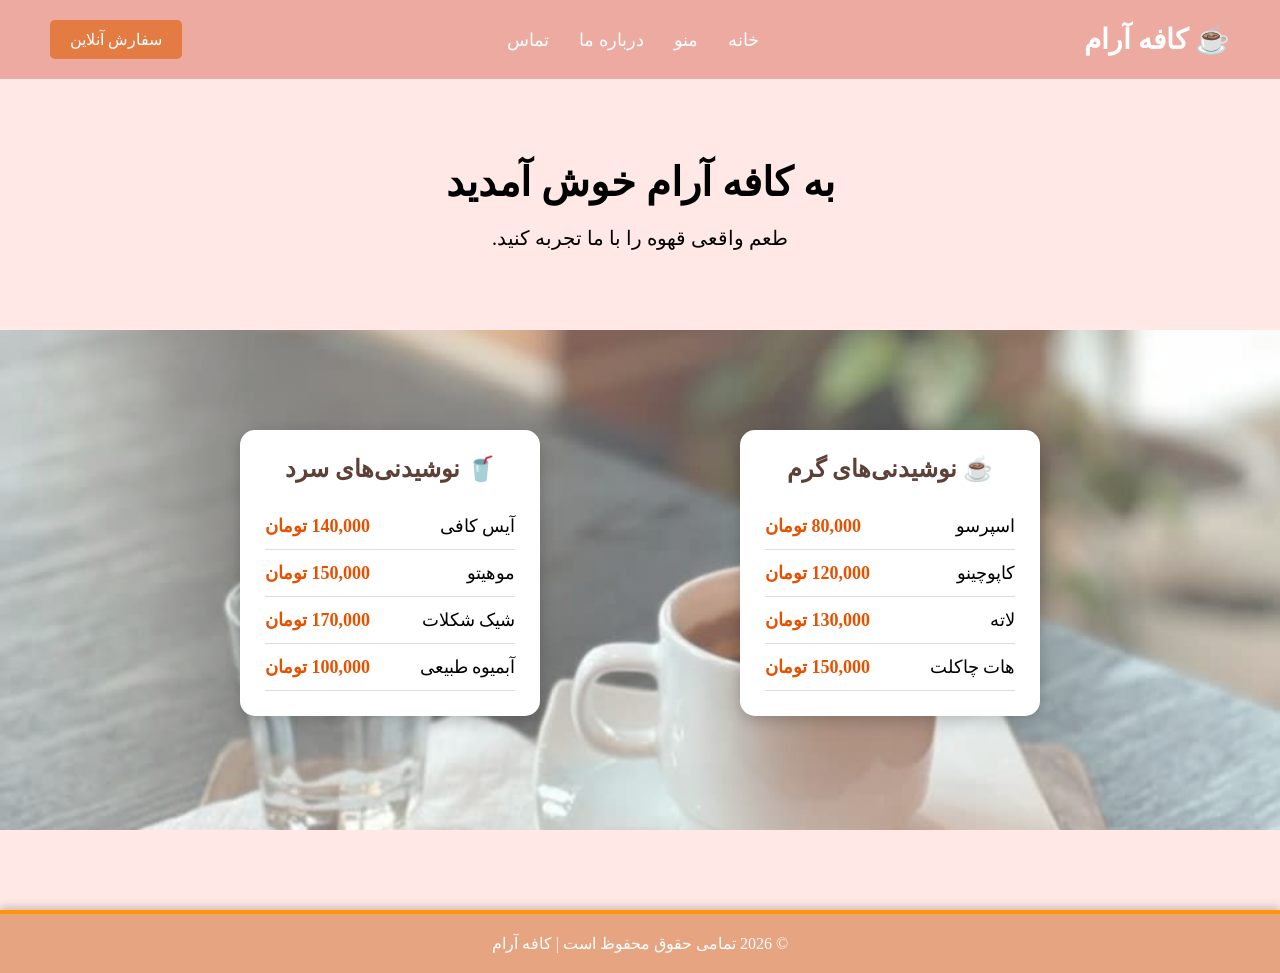
<file: projectBasicprogramming/index.html>
<!DOCTYPE html>
<html lang="fa" dir="rtl">
<head>
    <meta charset="UTF-8">
    <meta name="viewport" content="width=device-width, initial-scale=1.0">
    <title>کافه آرام</title>
    <link rel="stylesheet" href="style.css">
</head>
<body>

    <header>
        <div class="logo">☕ کافه آرام</div>

        <nav>
            <ul>
                <li><a href="#">خانه</a></li>
                <li><a href="#">منو</a></li>
                <li><a href="#">درباره ما</a></li>
                <li><a href="#">تماس</a></li>
            </ul>
        </nav>

        <a href="#" class="btn">سفارش آنلاین</a>
    </header>


    <section class="hero">
        <h1>به کافه آرام خوش آمدید</h1>
        <p>طعم واقعی قهوه را با ما تجربه کنید.</p>
    </section>

    <section class="menu">

    <div class="menu-box">

        <div class="menu-list">
            <h2>☕ نوشیدنی‌های گرم</h2>

            <ul>
                <li>
                    اسپرسو
                    <span>80,000 تومان</span>
                </li>

                <li>
                    کاپوچینو
                    <span>120,000 تومان</span>
                </li>

                <li>
                    لاته
                    <span>130,000 تومان</span>
                </li>

                <li>
                    هات چاکلت
                    <span>150,000 تومان</span>
                </li>
            </ul>
        </div>


        <div class="menu-list">
            <h2>🥤 نوشیدنی‌های سرد</h2>

            <ul>
                <li>
                    آیس کافی
                    <span>140,000 تومان</span>
                </li>

                <li>
                    موهیتو
                    <span>150,000 تومان</span>
                </li>

                <li>
                    شیک شکلات
                    <span>170,000 تومان</span>
                </li>

                <li>
                    آبمیوه طبیعی
                    <span>100,000 تومان</span>
                </li>
            </ul>
        </div>

    </div>

</section>

    <footer>
        <p>© 2026 تمامی حقوق محفوظ است | کافه آرام</p>
    </footer>

</body>
</html>
</file>
<file: projectBasicprogramming/style.css>
*{
    margin:0;
    padding:0;
    box-sizing:border-box;
    font-family:Tahoma;
}

body{
    background:#FFE8E5;
}

header{
    background:#ecaaa1;
    color:white;
    display:flex;
    justify-content:space-between;
    align-items:center;
    padding:20px 50px;

}

.logo{
    font-size:28px;
    font-weight:bold;
}

nav ul{
    list-style:none;
    display:flex;
}

nav ul li{
    margin:0 15px;
}

nav ul li a{
    color:white;
    text-decoration:none;
    font-size:18px;
}

nav ul li a:hover{
    color:#e14e14;
}

.btn{
    text-decoration:none;
    background:#e37b43 ;
    background: ;
    color:white;
    padding:10px 20px;
    border-radius:5px;
    transition:0.3s;
}

.btn:hover{
    background:#ff6004;
}

.hero{
    text-align:center;
    padding:80px 20px;

}

.hero h1{
    font-size:40px;
    margin-bottom:20px;
}

.hero p{
    font-size:20px;
}

footer{
    position: relative;
    bottom: 0;
    left: 0;
    width: 100%;
    

    background:#e7a480 ;
    color:white;
    text-align:center;
    padding:20px;
    margin-top:80px;
    font-size:16px;
    border-top:4px solid #ff9800;
    box-shadow:0 -3px 8px rgba(0,0,0,0.2);



}
footer p{
    letter-spacing:0px;
}
.menu{

    min-height:500px;

    background-image:
    linear-gradient(
        rgba(255,255,255,0.3),
        rgba(255,255,255,0.3)
    ),
    url("images/cafe.jpg");

    background-size:cover;
    background-position:center;

    display:flex;
    justify-content:center;
    align-items:center;
}


.menu-box{

    display:flex;
    gap:200px;
    margin-bottom: 15px;;

}


.menu-list{

    background:white;

    width:300px;

    padding:25px;

    border-radius:15px;

    box-shadow:0 5px 15px rgba(0,0,0,0.2);

}


.menu-list h2{

    text-align:center;

    color:#5d4037;

    margin-bottom:20px;

}


.menu-list ul{

    list-style:none;

}


.menu-list li{

    display:flex;

    justify-content:space-between;

    padding:12px 0;

    border-bottom:1px solid #ddd;

    font-size:18px;

}


.menu-list span{

    color:#e65100;

    font-weight:bold;

}
</file>
